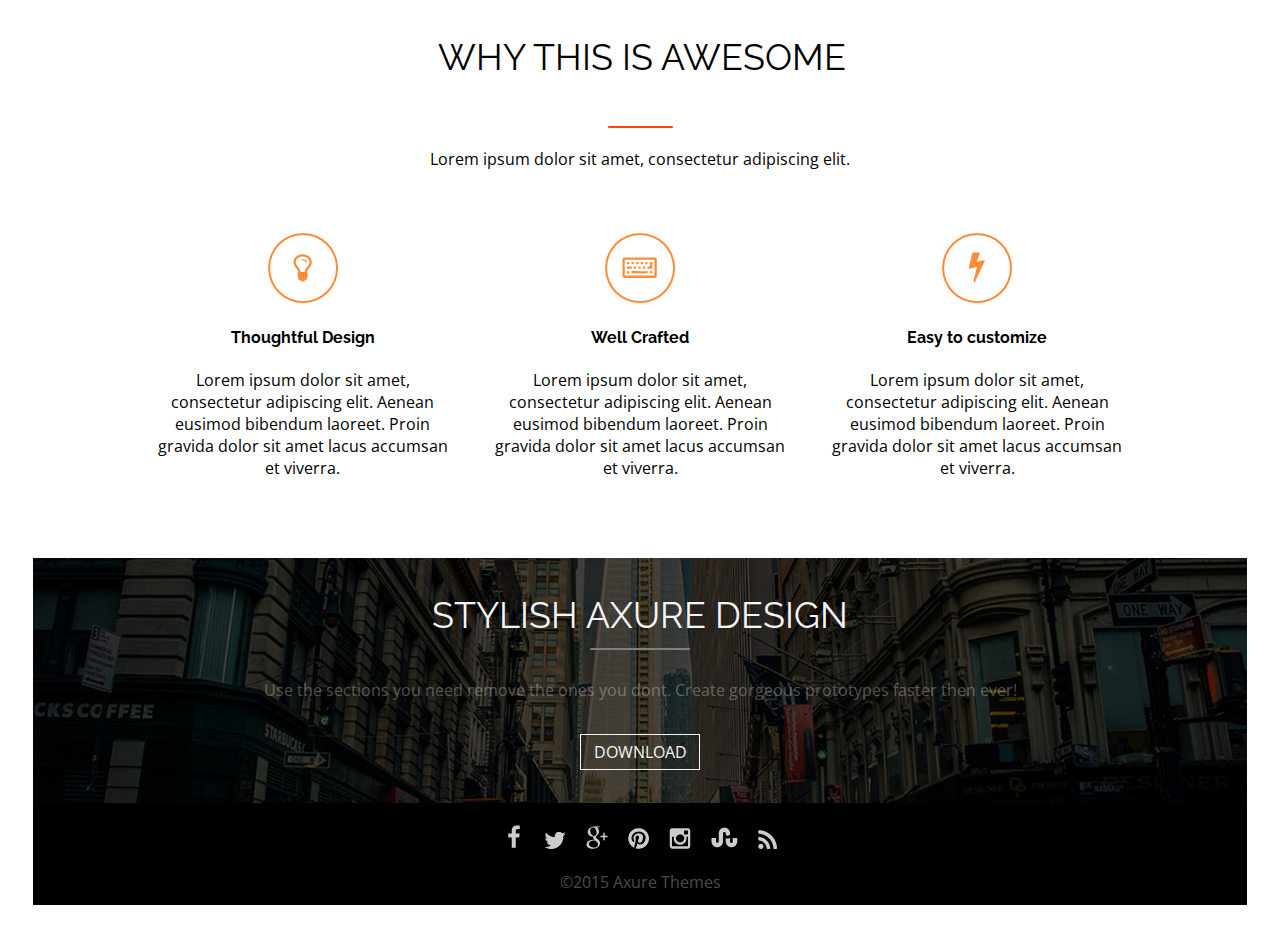
<file: homework3/index.html>
<!DOCTYPE html>
<html lang="en">
    <head>
        <meta charset="UTF-8">
        <title>About</title>
        <link href="https://fonts.googleapis.com/css?family=Raleway:300,400,700&display=swap" rel="stylesheet">
        <link href="https://fonts.googleapis.com/css?family=Open+Sans&display=swap" rel="stylesheet">
        <link rel="stylesheet" href="assets/styles/styles.css">
    </head>

    <body>
        <div class="header">
            <p class = "raleway logo">why this is awesome</p>

            <div class="line"></div>

            <p class="opensans">Lorem ipsum dolor sit amet, consectetur adipiscing elit.</p>
        </div>

        <div class="main">
            <div class="container">
                <div class="block adv1">
                    <img src="assets/icons/lightbulb.jpg" alt="img1">
                    <h4 class = "raleway">Thoughtful Design</h4>
                    <p class="opensans">Lorem ipsum dolor sit amet, consectetur adipiscing elit. Aenean eusimod bibendum laoreet. Proin gravida dolor sit amet lacus accumsan et viverra.</p>
                </div>

                <div class="block adv2">
                    <img src="assets/icons/keyboard.jpg" alt="img2">
                    <h4 class = "raleway">Well Crafted</h4>
                    <p class="opensans">Lorem ipsum dolor sit amet, consectetur adipiscing elit. Aenean eusimod bibendum laoreet. Proin gravida dolor sit amet lacus accumsan et viverra.</p>
                </div>

                <div class="block adv3">
                    <img src="assets/icons/lightning.jpg" alt="img3">
                    <h4 class = "raleway">Easy to customize</h4>
                    <p class="opensans">Lorem ipsum dolor sit amet, consectetur adipiscing elit. Aenean eusimod bibendum laoreet. Proin gravida dolor sit amet lacus accumsan et viverra.</p>
                </div>

            </div>

        </div>

        <div class="footer">
            <div class="image">
                <div class="bcolor">
                    <div class="container2">
                        <div class="raleway footLogo">stylish axure design</div>
                        <div class="footLine"></div>
                        <div class="opensans footInfo">Use the sections you need remove the ones you dont. Create gorgeous prototypes faster then ever!</div>
                        <div class="footButton">
                            <p class="download"><a href="">download</a></p>
                        </div>
                    </div>
                </div>
            </div>

            <div class="toolbar">
                <div class="background">

                    <div class="icons">
                        <img class = "footImage" src=./assets/icons/facebook.png alt="">
                        <img class = "footImage" src="./assets/icons/twitter.png" alt="">
                        <img class = "footImage" src="./assets/icons/google.png" alt="">
                        <img class = "footImage" src="./assets/icons/pinterst.png" alt="">
                        <img class = "footImage" src="./assets/icons/instagram.png" alt="">
                        <img class = "footImage" src="./assets/icons/111.png" alt="">
                        <img class = "footImage" src="./assets/icons/222.png" alt="">
                    </div>

                    <div><p class="end opensans">©2015 Axure Themes</p></div>
                </div>
            </div>
        </div>

    </body>

</html>
</file>
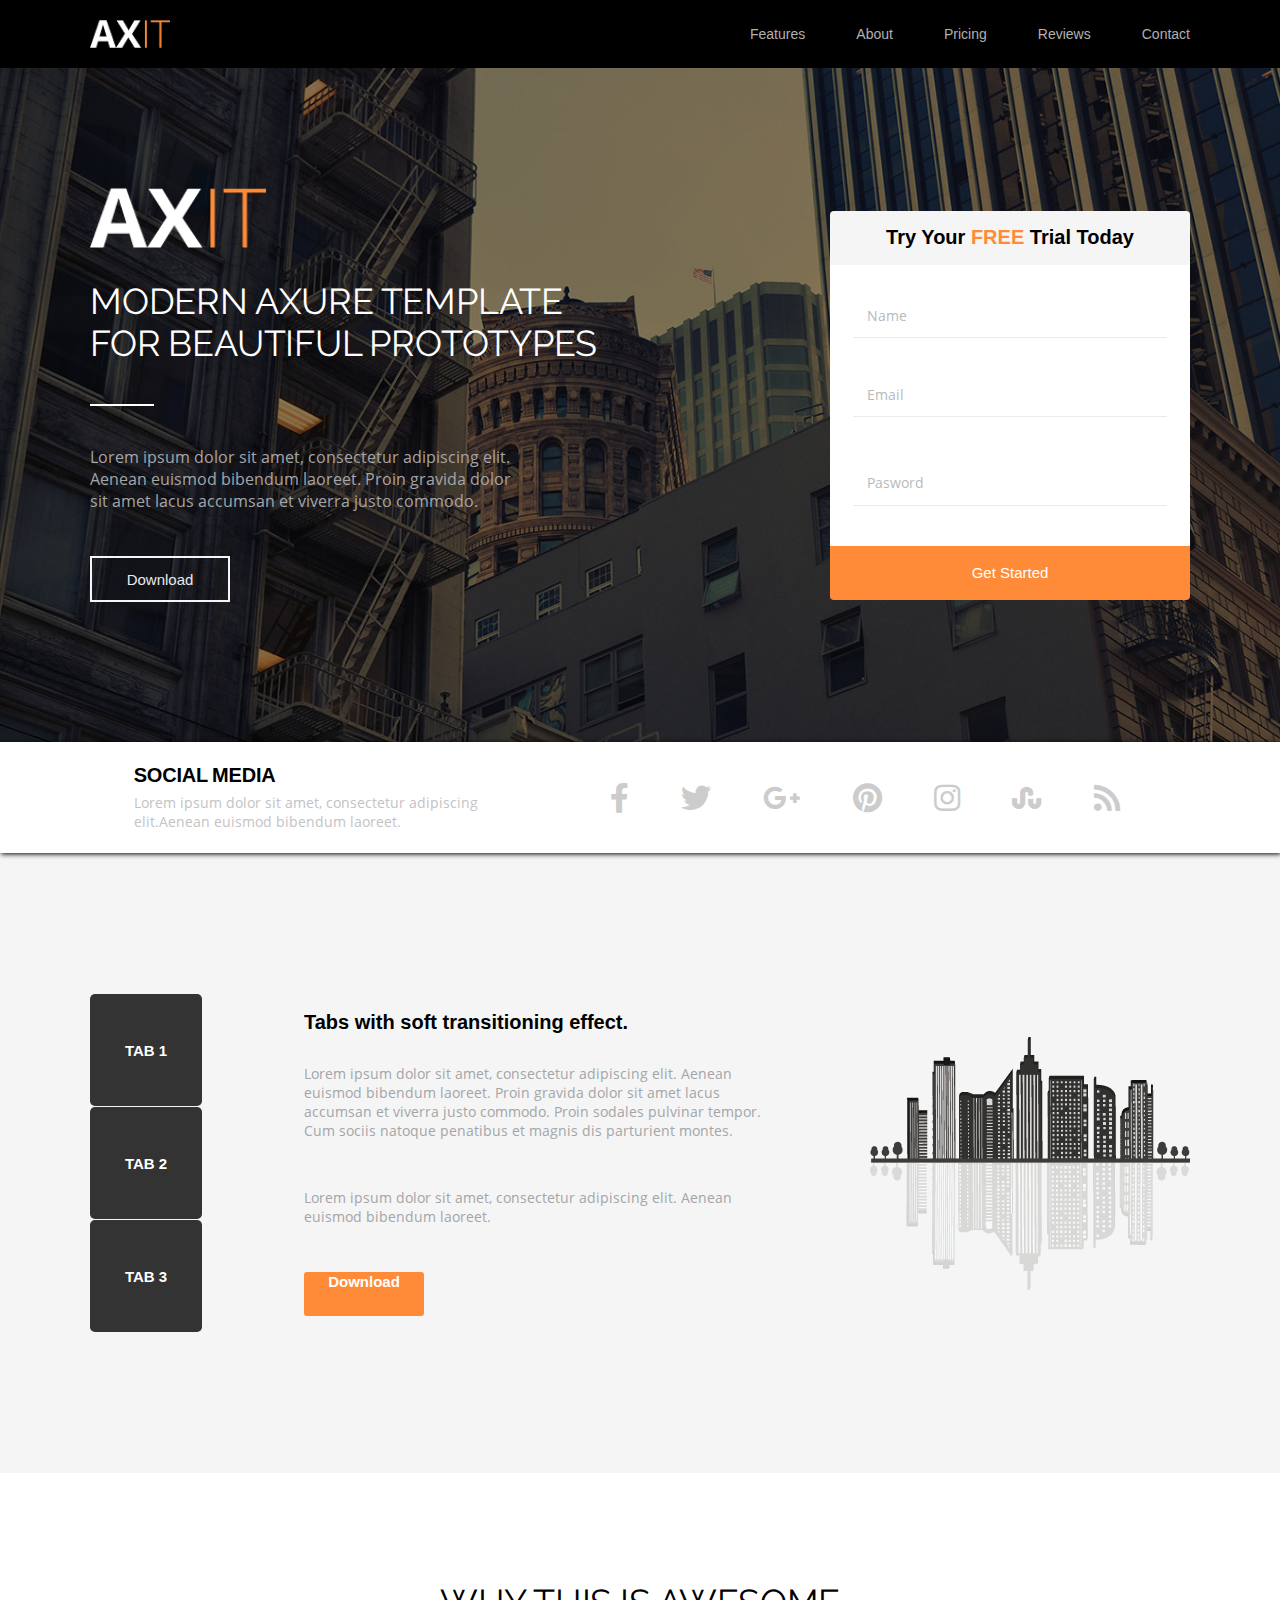
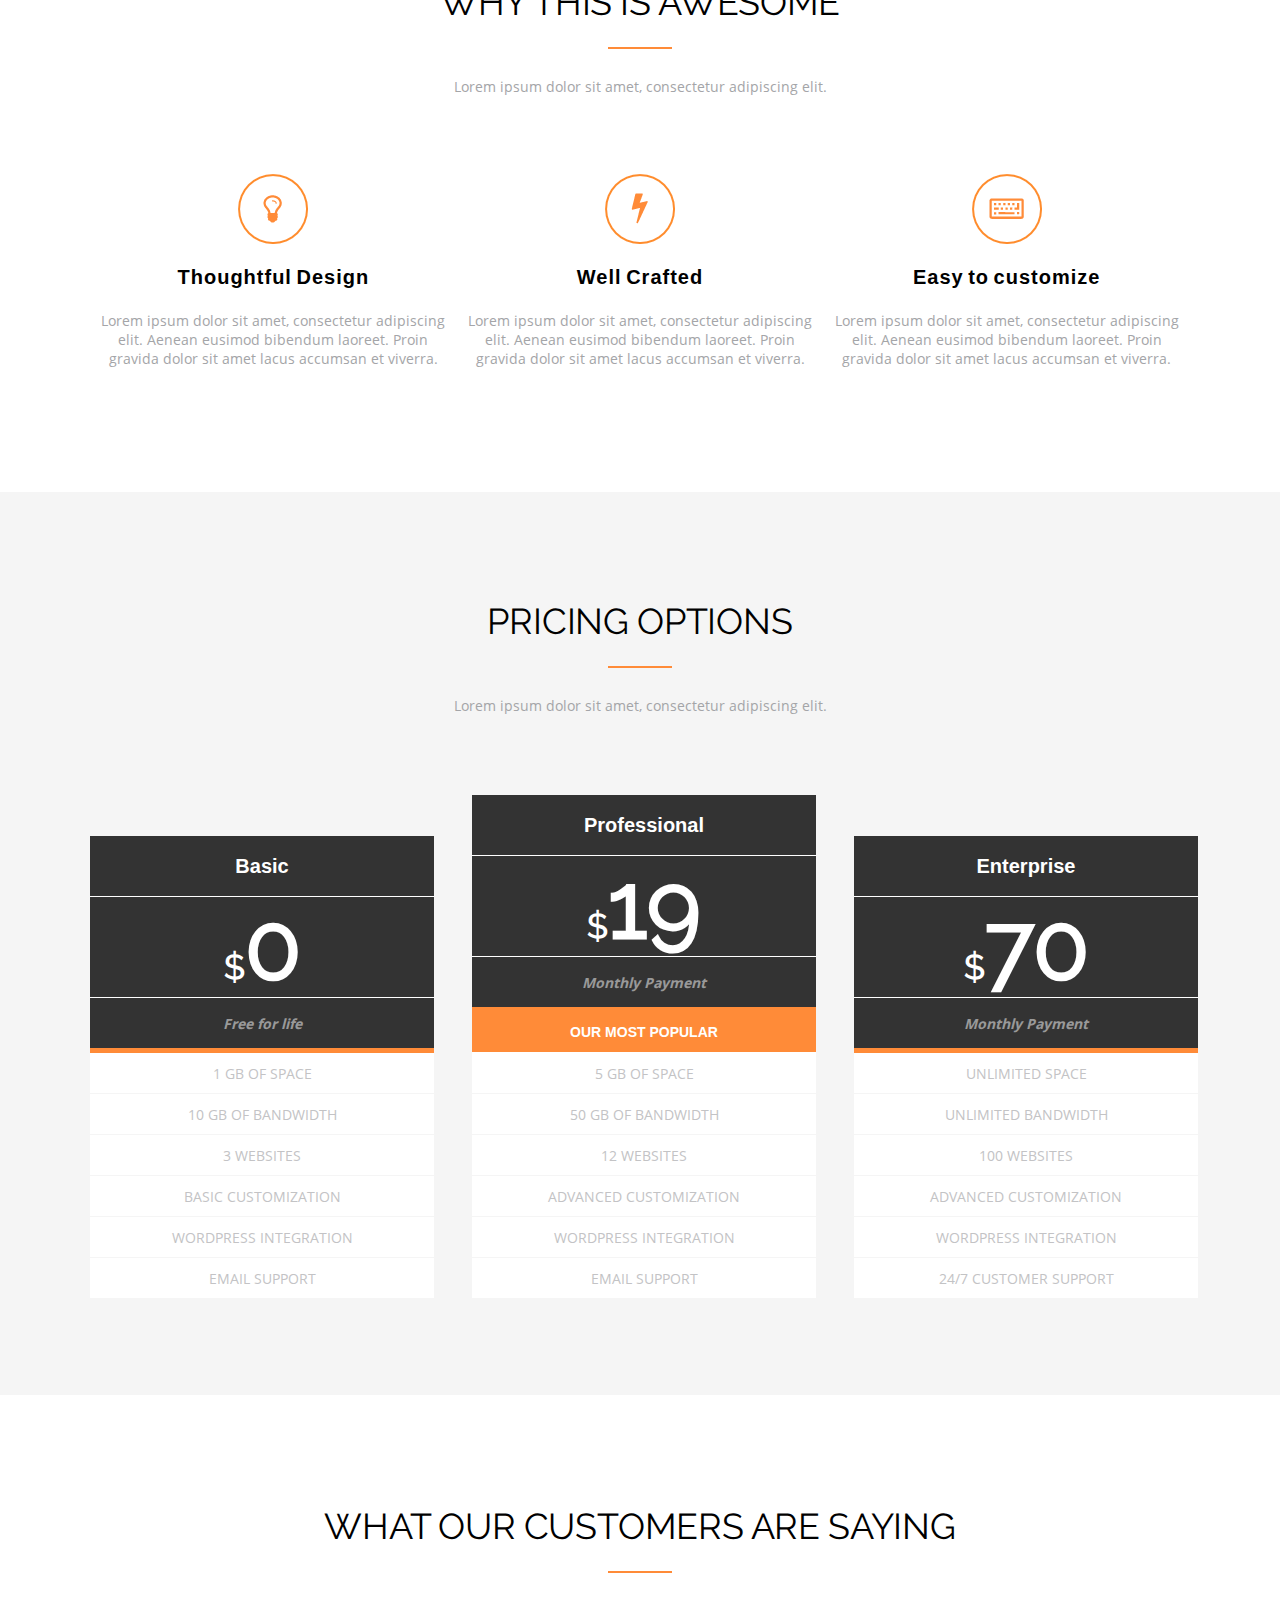
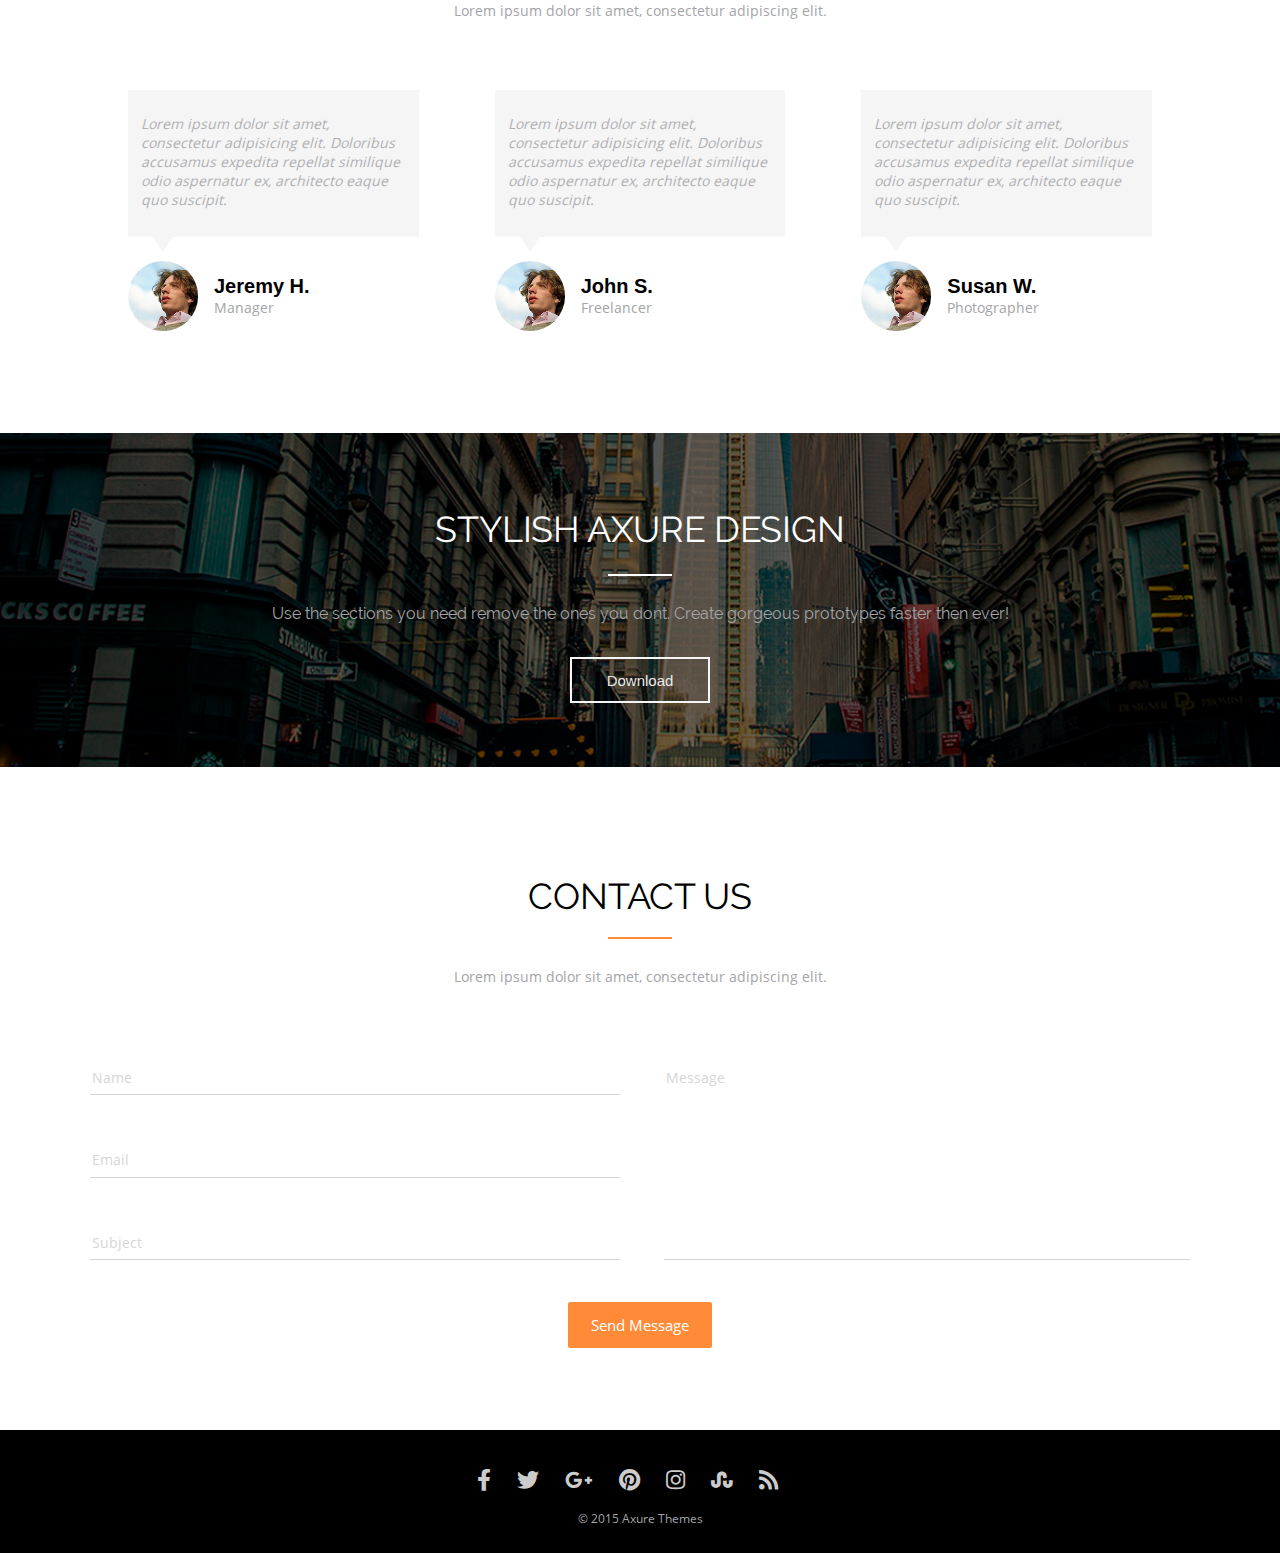
<file: homework5/index.html>
<!DOCTYPE html>
<html lang="en">
<head>
    <meta charset="UTF-8">
    <meta name="viewport" content="width=device-width, initial-scale=1.0, maximum-scale=1.0, user-scalable=no">
    <title>AXIT</title>
    <link rel="stylesheet" href="./assets/css/styles.css">
    <link href="assets/css/all.css" rel="stylesheet">

</head>
<body>

<header>

    <div class="container header ">

        <img class="logo header col-md_4" src="./assets/images/header__logo.png" alt="logo">

        <ul class="header__nav col-md_6">
            <li>Features</li>
            <li>About</li>
            <li>Pricing</li>
            <li>Reviews</li>
            <li>Contact</li>
        </ul>

    </div>

</header>

<main>

    <section class="banner">

        <div class="container banner">

            <div class="left__banner col-md_6">

                <img class="image__logo__banner" src="./assets/images/header__logo.png" alt="logo">

                <p class="logo banner col-md_4">modern axure template for beautiful prototypes</p>

                <p class="description__banner">Lorem ipsum dolor sit amet, consectetur adipiscing elit. Aenean
                    euismod bibendum laoreet. Proin gravida dolor sit amet lacus
                    accumsan et viverra justo commodo.</p>

                <p class="button__banner"><a href="">Download</a></p>

            </div>

            <div class="right__banner col-md_6">

                <p class="right__logo__forms">Try Your&nbsp;<span class="free">FREE</span>&nbsp;Trial Today</p>

                <div class="input__right">

                    <form>
                        <input class="text__form__right" type="text" placeholder="Name">
                        <input class="email__form__right" type="email" placeholder="Email">
                        <input class="password__form__right" type="password" placeholder="Pasword">
                    </form>
                </div>

                <button class="button__right">Get Started</button>

            </div>

        </div>

    </section>

    <section class="social">

        <div class="container">

            <div class="social__head">

                <div class="left__social">

                    <p class="logo social">Social Media</p>

                    <p class="description__social">Lorem ipsum dolor sit amet, consectetur adipiscing elit.Aenean
                        euismod
                        bibendum laoreet.</p>

                </div>

                <div class="right__social">

                    <a class="social__icon" href=""><i class="fab fa-facebook-f fa-3x"></i></a>
                    <a class="social__icon" href=""><i class="fab fa-twitter fa-3x"></i></a>
                    <a class="social__icon" href=""><i class="fab fa-google-plus-g fa-3x"></i></a>
                    <a class="social__icon" href=""><i class="fab fa-pinterest fa-3x"></i></a>
                    <a class="social__icon" href=""><i class="fab fa-instagram fa-3x"></i></a>
                    <a class="social__icon" href=""><i class="fab fa-stumbleupon fa-3x"></i></a>
                    <a class="social__icon" href=""><i class="fas fa-rss fa-3x"></i></a>

                </div>

            </div>

        </div>

    </section>

    <section class="features">

        <div class="container features">

            <div class="features__tabs">

                <p class="features_tab">tab 1</p>

                <p class="features_tab">tab 2</p>

                <p class="features_tab">tab 3</p>

            </div>

            <div class="features__center">

                <p class="features__center__headline">Tabs with soft transitioning effect.</p>

                <p class="description _featuresFirst">Lorem ipsum dolor sit amet, consectetur adipiscing elit. Aenean euismod bibendum laoreet. Proin gravida dolor sit amet lacus accumsan et viverra justo commodo. Proin sodales pulvinar tempor. Cum sociis natoque penatibus et magnis dis parturient montes.</p>

                <p class="description _features">Lorem ipsum dolor sit amet, consectetur adipiscing elit. Aenean euismod bibendum laoreet.</p>

                <button class="features__button">Download</button>

            </div>

            <img src="./assets/images/features_city.png" alt="city">

        </div>

    </section>

    <section class="advantages">

        <div class="container">

            <p class="logo col-md_4">why this is awesome</p>

            <p class="description">Lorem ipsum dolor sit amet, consectetur adipiscing elit.</p>

            <div class="blocks__advantages col-md_6">

                <div class="block__advantages ">

                    <div class="icon adv_first"></div>

                    <p class="slogan__advantages">Thoughtful Design</p>

                    <p class="description">Lorem ipsum dolor sit amet, consectetur adipiscing elit. Aenean eusimod
                        bibendum
                        laoreet. Proin gravida dolor sit amet lacus accumsan et viverra.</p>

                </div>


                <div class="block__advantages">

                    <div class="icon adv_second"></div>

                    <p class="slogan__advantages">Well Crafted</p>

                    <p class="description">Lorem ipsum dolor sit amet, consectetur adipiscing elit. Aenean eusimod
                        bibendum
                        laoreet. Proin gravida dolor sit amet lacus accumsan et viverra.</p>
                </div>

                <div class="block__advantages">

                    <div class="icon adv_third"></div>

                    <p class="slogan__advantages">Easy to customize</p>

                    <p class="description">Lorem ipsum dolor sit amet, consectetur adipiscing elit. Aenean eusimod
                        bibendum
                        laoreet. Proin gravida dolor sit amet lacus accumsan et viverra.</p>

                </div>

            </div>

        </div>

    </section>

    <section class="pricing">

        <div class="container">

            <p class="logo col-md_4">pricing options</p>

            <p class="description">Lorem ipsum dolor sit amet, consectetur adipiscing elit.</p>

            <div class="price__blocks">

                <div class="price__block">
                    <div class="one">
                        <p class="first">Basic</p>
                    </div>
                    <div class="two">
                        <p class="second"><span class="dol">&#36;</span>0</p>
                    </div>
                    <div class="three">
                        <p class="third">Free for life</p>
                    </div>

                    <ul class="price__block__ul">
                        <li class="price__block__li">1 gb of space</li>
                        <li class="price__block__li">10 gb of bandwidth</li>
                        <li class="price__block__li">3 websites</li>
                        <li class="price__block__li">basic customization</li>
                        <li class="price__block__li">wordpress integration</li>
                        <li class="price__block__li">email support</li>
                    </ul>

                </div>

                <div class="price__block__middle">
                    <div class="one">
                        <p class="first">Professional</p>
                    </div>
                    <div class="two">
                        <p class="second"><span class="dol">&#36;</span>19</p></div>
                    <div class="three">
                        <p class="third">Monthly Payment</p>
                    </div>
                    <div class="four">
                        <p class="fourth">our most popular</p>
                    </div>

                    <ul class="price__block__ul">
                        <li class="price__block__li">5 gb of space</li>
                        <li class="price__block__li">50 gb of bandwidth</li>
                        <li class="price__block__li">12 websites</li>
                        <li class="price__block__li">advanced customization</li>
                        <li class="price__block__li">wordpress integration</li>
                        <li class="price__block__li">email support</li>
                    </ul>

                </div>

                <div class="price__block">
                    <div class="one">
                        <p class="first">Enterprise</p></div>
                    <div class="two">
                        <p class="second"><span class="dol">&#36;</span>70</p>
                    </div>
                    <div class="three">
                        <p class="third">Monthly Payment</p>
                    </div>

                    <ul class="price__block__ul">
                        <li class="price__block__li">unlimited space</li>
                        <li class="price__block__li">unlimited bandwidth</li>
                        <li class="price__block__li">100 websites</li>
                        <li class="price__block__li">advanced customization</li>
                        <li class="price__block__li">wordpress integration</li>
                        <li class="price__block__li">24/7 customer support</li>
                    </ul>

                </div>

            </div>

        </div>

    </section>

    <section class="testimonials">

        <div class="container">

            <div class="logo testi col-md_4">what our customers are saying</div>

            <div class="description">Lorem ipsum dolor sit amet, consectetur adipiscing elit.</div>

            <div class="_testimonials">

                <div class="testimonial">

                    <blockquote>
                    <p class="review">Lorem ipsum dolor sit amet, consectetur adipisicing elit. Doloribus accusamus expedita repellat similique odio aspernatur ex, architecto eaque quo suscipit.</p>
                    </blockquote>
                    <div class="person">

                        <img src="./assets/images/testimonial__face1.png" alt="face">

                        <div class="testimonial__name__position">

                            <div class="testimonial__name">Jeremy H.</div>

                            <div class="testimonial__position">Manager</div>

                        </div>

                    </div>

                </div>

                <div class="testimonial">

                    <blockquote>
                        <p class="review">Lorem ipsum dolor sit amet, consectetur adipisicing elit. Doloribus accusamus expedita repellat similique odio aspernatur ex, architecto eaque quo suscipit.</p>
                    </blockquote>

                    <div class="person">

                        <img src="./assets/images/testimonial__face2.png" alt="face">

                        <div class="testimonial__name__position">

                            <div class="testimonial__name">John S.</div>

                            <div class="testimonial__position">Freelancer</div>

                        </div>

                    </div>

                </div>

                <div class="testimonial">

                    <blockquote>
                        <p class="review">Lorem ipsum dolor sit amet, consectetur adipisicing elit. Doloribus accusamus expedita repellat similique odio aspernatur ex, architecto eaque quo suscipit.</p>
                    </blockquote>

                    <div class="person">

                        <img src="./assets/images/testimonial__face3.png" alt="face">

                        <div class="testimonial__name__position">

                            <div class="testimonial__name">Susan W.</div>

                            <div class="testimonial__position">Photographer</div>

                        </div>

                    </div>

                </div>

            </div>

        </div>

    </section>

    <section class="feedback">

        <div class="container">

            <p class="feedback logo col-md_4">stylish axure design</p>

            <p class="feedback__description col-md_3">Use the sections you need remove the ones you dont. Create gorgeous
                prototypes faster then ever!</p>

            <p class="feedback__button"><a href="">Download</a></p>


        </div>

    </section>

    <section class="contacts">

        <div class="container">

            <div class="contacts logo col-md_4">contact us</div>

            <div class="description">Lorem ipsum dolor sit amet, consectetur adipiscing elit.</div>

            <div class="contacts__forms">

                <div class="contacts__left">

                    <input class="contacts__forms__input" type="text" placeholder="Name">

                    <input class="contacts__forms__input" type="email" placeholder="Email">

                    <input class="contacts__forms__input" type="text" placeholder="Subject">

                </div>

                <textarea class="contacts__textarea" name="" id="" cols="30" rows="10" placeholder="Message"></textarea>


            </div>

            <button class="contacts__sendMessage">Send Message</button>

        </div>

    </section>

</main>

<footer>

    <div class="container">

        <div class="footer__icons">

            <a href=""><i class="fab fa-facebook-f"></i></a>
            <a href=""><i class="fab fa-twitter"></i></a>
            <a href=""><i class="fab fa-google-plus-g"></i></a>
            <a href=""><i class="fab fa-pinterest"></i></a>
            <a href=""><i class="fab fa-instagram"></i></a>
            <a href=""><i class="fab fa-stumbleupon"></i></a>
            <a href=""><i class="fas fa-rss"></i></a>

        </div>

        <p class="footer__date">&copy; 2015 Axure Themes</p>

    </div>

</footer>

</body>
</html>
</file>
<file: homework3/assets/styles/styles.css>
body{
    background-color: white;
    /*width: 1400px;*/
}

.raleway{
    font-family: 'Raleway', sans-serif;
    font-style: unset;

}

.opensans{
    font-family: 'Open Sans', sans-serif;
}

.logo {
    text-transform: uppercase;
    font-size: 36px;
    padding-left: 3px;
}


.line{
    height: 2px;
    width: 65px;
    background-color: orangered;
    display: inline-block;
    border-radius: 3px;
}

.header{
    text-align: center;
    margin-top: 2%;
}

.block{
    width: 33.3%;
    margin: 0 2%;
}

.container{
    /*width: 1100px;*/
    display: flex;
    flex-direction: row;
    text-align: center;
    margin: 5% 10%;
}

.footer{
    text-align: center;
    color: whitesmoke;
    margin: 2%;
}

.image{
    background-size: cover;
    background-image: url(../images/background2.jpg);
    /*filter: brightness(50%);*/
}

.bcolor{
    background-color:rgba(0,0,0,0.7);
}

.footLogo{
    text-transform: uppercase;
    padding-top: 3%;
    font-size: 36px;
}

.footLine{
    width: 100px;
    height: 2px;
    background-color: gray;
    display: inline-block;
    border-radius: 2px;
    }

.footInfo{
    padding-top: 2%;
    color: rgba(255, 255, 255, 0.3);
}

.footButton{
    padding: 2% 0;
}
 a{
     text-decoration: none;
     border: 1px solid whitesmoke;
     font-family: 'Open Sans', sans-serif;
     text-transform: uppercase;
     padding: 0.5% 1%;
     color: whitesmoke;
 }

 a:hover{
   background-color: black;
 }

 .toolbar{
     /*margin-top: 3%;*/
 }

 .icons{
     padding-top: 1.5%;
 }

 .background{
     background-color: black;
 }

 .footImage{
     padding: 0 0.5%;

 }

 .end{
     padding-bottom: 1%;
     color: rgba(255, 255, 255, 0.3);
 }
</file>
<file: homework5/assets/css/styles.css>
@import url('fonts.css');

html {
    font-size: 62.5%;
}

body {
    margin: 0;
    padding: 0;
}

.row{
    font-size: 0;
    margin: 0 -10px;
}

.col{
    display: inline-block;
    vertical-align: top;
    font-size: 16px;
    box-sizing: border-box;
    padding: 0 10px;
}

.container {
    margin: 0 auto;
    width: 110rem;
    text-align: center;
}

.logo {
    background: none;
    text-transform: uppercase;
    font-family: 'Raleway', sans-serif;
    font-size: 3.6rem;
    letter-spacing: -0.02rem;
    word-spacing: -0.09rem;
    margin-top: 0;
    margin-bottom: 2.8rem;
}

.logo:after {
    content: '';
    width: 6.4rem;
    height: .2rem;
    background-color: #ff8b38;
    display: block;
    margin: 2.4rem auto 0;
}

.description {
    font-family: 'Open Sans', sans-serif;
    color: #a4a5a8;
    font-size: 1.4rem;
    margin-top: 2.2rem;
}

i {
    color: #cccccc
}

a {
    text-decoration: none;
    color: #eae9e8;
}

header {
    height: 6.8rem;
    background-color: black;
    display: flex;
    flex-flow: row nowrap;
    align-items: center;
    justify-content: space-around;
}

.banner {
    background-image: url("../images/banner_background.png");
    background-size: cover;
}

.social {
    box-shadow: .1rem .1rem .5rem;
    position: relative;
    z-index: 0;
}

.features {
    /*margin: 0 auto;*/
    background-color: #f5f5f5;
    padding: 7rem 0 7rem;
}

.advantages {
    margin: 0 auto;
    padding: 10.8rem 0;
}

.pricing {
    /*margin: 0 auto;*/
    padding: 10.8rem 0 9.6rem;
    background-color: #f5f5f5;
}

.testimonials {
    /*margin: 0 auto;*/
    padding: 11rem 0 10.2rem;
}

.feedback {
    /*margin: 0 auto;*/
    background-image: url("../images/feedback_background.png");
    background-size: cover;
    padding-bottom: 6.4rem;
}

/*contacts*/

footer {
    /*margin: 0 auto;*/
    padding: 3.8rem 0 1.4rem;
    background-color: black;
}

/*~~~~~~~~~~~~~~~~~~~~~~~~~~~~~~~~~~~~~~~~~~~~~~~~~~~~~~~~~~~~~~~~~*/

/*header*/

.container.header {
    background-color: black;
    width: 110rem;
    display: flex;
    flex-flow: row nowrap;
    justify-content: space-between;
}

.logo.header {
    margin: 1.2rem 0;
    height: 2.8rem;
    width: 8rem;
}


.header__nav {
    width: 40%;
    padding: 0;
    list-style-type: none;
    display: flex;
    flex-flow: row nowrap;
    align-items: center;
    justify-content: space-between;
    color: #b0b0b0;
    font-family: "Open Sans Bold", sans-serif;
    font-size: 1.4rem;
}

/*banner*/

.container.banner {
    margin: 0 auto;
    width: 110rem;
    display: flex;
    flex-flow: row nowrap;
    justify-content: space-between;
    /*display: grid;*/
    /*grid-template-columns: 1fr 1fr;*/

    background: none;
}

.left__banner {
    margin: 0;
    width: 50%;
}

.image__logo__banner {
    display: flex;
    justify-content: left;
    margin: 12rem 0 3.2rem;
    height: 6rem;
    width: 17.6rem;
}

.logo.banner {
    background: none;
    color: white;
    text-align: left;
}

.logo.banner:after {
    content: '';
    display: block;
    width: 6.4rem;
    height: 0.2rem;
    background-color: #ffffff;
    margin: 4rem 0;
}

.description__banner {
    width: 79%;
    margin-bottom: 4.4rem;
    font-size: 1.6rem;
    font-family: 'Open Sans', sans-serif;
    color: #a4a5a8;
    margin-top: 0;
    text-align: left;
}

.button__banner {
    display: flex;
    margin-bottom: 14rem;
    flex-flow: row wrap;
    justify-content: center;
    align-items: center;
    width: 13.6rem;
    height: 4.2rem;
    font-size: 1.5rem;
    font-family: "Open Sans SemiBold", sans-serif;
    border: .2rem solid #f5f5f5;
}

.right__banner {
    display: flex;
    flex-flow: column nowrap;
    justify-content: center;
    align-items: center;
}

.right__logo__forms {
    display: flex;
    justify-content: center;
    align-items: center;
    width: 36rem;
    height: 5.4rem;
    font-family: 'Open Sans Bold', sans-serif;
    font-weight: bold;
    font-size: 2rem;
    background-color: #f5f5f5;
    margin: 0;
    border-radius: .4rem .4rem 0 0;
    border-bottom: none;
}

.free {
    color: #ff8b38;
}

.input__right {
    display: flex;
    flex-direction: column;
    justify-content: center;
    align-items: center;
    width: 36rem;
    background-color: white;
}

.text__form__right, .email__form__right, .password__form__right {
    display: flex;
    flex-direction: row;
    justify-content: center;
    align-items: center;
    height: 2.2rem;
    border: none;
    width: 28.6rem;
    border-bottom: .1rem solid #d6d6d6;
    outline: none;
    opacity: .5;
    padding: 1rem 1.4rem;
}

.text__form__right, .email__form__right, .password__form__right::placeholder {
    font-family: 'Open Sans', sans-serif;
    font-size: 1.4rem;
    /*color: #bdbdbd;*/
}

.text__form__right {
    margin-top: 3rem;
    margin-bottom: 3.6rem;
}

.email__form__right {
    margin-bottom: 4.6rem;
}

.password__form__right {
    margin-bottom: 4rem;
}

.button__right {
    height: 5.4rem;
    width: 36rem;
    background-color: #ff8b38;
    border: none;
    font-family: "Open Sans SemiBold", sans-serif;
    font-size: 1.5rem;
    color: #ffffff;
    border-radius: 0 0 .4rem .4rem;
    outline: none;
}

/*social*/

.social__head {
    display: flex;
    flex-flow: row nowrap;
    align-items: center;
    justify-content: space-evenly;
}

.left__social {
    display: flex;
    flex-flow: column nowrap;
    align-items: flex-start;
    width: 37%;
}

.logo.social {
    font-family: 'Open Sans Bold', sans-serif;
    font-weight: bold;
    font-size: 2rem;
    margin: 2.2rem 0 0;
    box-shadow: none;
}

.logo.social:after{
    display: none;
}

.description__social {
    font-family: "Open Sans", sans-serif;
    font-size: 1.4rem;
    text-align: left;
    color: #c3c3c5;
    margin: .6rem 0 2.2rem;
}

.right__social {
    display: flex;
    flex-direction: row;
    justify-content: space-evenly;
}

.social__icon {
    margin: 0 2.6rem;
}

/*features*/

.container.features {
    display: flex;
    flex-flow: row nowrap;
    justify-content: center;
    align-items: center;
}

.features_tab {
    text-transform: uppercase;
    color: #ffffff;
    margin: .1rem auto;
    display: flex;
    flex-flow: row;
    justify-content: center;
    align-items: center;
    width: 11rem;
    height: 11rem;
    background-color: #333333;
    border-radius: .5rem;
    font-family: 'Open Sans Bold', sans-serif;
    font-weight: bold;
    font-size: 1.5rem;
    transition: background-color 300ms;
    padding: .1rem;
}

.features_tab:hover {
    background-color: #ff8b38;
}

.features__center {
    display: flex;
    flex-flow: column nowrap;
    justify-content: center;
    align-items: flex-start;
    margin: 0 10.2rem;
}

.features__center__headline {
    font-family: 'Open Sans Bold', sans-serif;
    font-weight: bold;
    font-size: 2rem;
    color: #000000;
    margin: 0;
}

.description._featuresFirst{
    text-align: left;
    margin: 3rem 0 2.6rem;
}

.description._features {
    text-align: left;
    margin-bottom: 4.6rem;
}

.features__button {
    /*margin-top: .1rem;*/
    display: flex;
    flex-flow: row wrap;
    justify-content: center;
    width: 12rem;
    height: 4.4rem;
    font-size: 1.5rem;
    font-family: "Open Sans SemiBold", sans-serif;
    font-weight: bold;
    border: none;
    border-radius: .3rem;
    background-color: #ff8b38;
    color: #ffffff;
}

/*advantages*/

.blocks__advantages {
    display: flex;
    flex-flow: row nowrap;
    justify-content: space-evenly;
    padding-top: 6.2rem;
}

.block__advantages {
    width: 33%;
    padding: 0 .5rem;
    margin: .2rem 0;
}

.slogan__advantages {
    font-family: 'Open Sans Bold', sans-serif;
    font-weight: bold;
    font-size: 2rem;
    letter-spacing: .1rem;
    word-spacing: -.2rem;
}

.icon {
    display: inline-block;
    margin: 0;
    height: 7rem;
    width: 7rem;
    background: url(../icons/advantages_icons.png) no-repeat;
}

.icon.adv_first {
    background-position: 0 0;
}

.icon.adv_second {
    background-position: -7rem 0;
}

.icon.adv_third {
    background-position: -14rem 0;
}

/*pricing*/

.price__blocks {
    display: flex;
    flex-flow: row nowrap;
    justify-content: space-evenly;
    margin-top: 8rem;
    align-items: flex-end;
}

.one, .two, .three, .four {
    display: flex;
    flex-flow: row nowrap;
    justify-content: center;
    align-items: center;
    font-family: Open Sans Bold, sans-serif;
    font-weight: bold;
    font-size: 2rem;
    color: #ffffff;
    background-color: #333333;
    width: 34.4rem;
    height: 6rem;
    border-bottom: .1rem solid white;

}

.two {
    font-family: Raleway, sans-serif;
    font-weight: bold;
    height: 10rem;
}

.three {
    border-bottom: .5rem solid #ff8b38;
    font-family: 'Open Sans', sans-serif;
    font-style: italic;
    font-size: 1.4rem;
    color: #999999;
    height: 5rem;
}

.four {
    background-color: #ff8b38;
    text-transform: uppercase;
    font-size: 1.4rem;
    height: 4rem;
}

.first, .second, .third {
    margin: 0 auto;
}

.second {
    font-size: 9.2rem;
}

.dol {
    font-size: 3.4rem;
}

.price__block__ul {
    list-style-type: none;
    margin: 0;
    padding-left: 0;
}

.price__block__li {
    display: flex;
    flex-flow: row wrap;
    justify-content: center;
    align-items: center;
    font-family: "Open Sans", sans-serif;
    font-size: 1.4rem;
    width: 34.4rem;
    height: 4rem;
    text-transform: uppercase;
    color: #c3c3c5;
    background-color: white;
    border-bottom: .1rem solid #f5f5f5;
    transition: all 200ms 100ms;
}

.price__block__li:hover {
    background-color: #ff8b38;
    color: white;
}

.price__block__middle {
    margin: 0 3.8rem;
}

/*testimonials*/

._testimonials {
    display: flex;
    flex-flow: row nowrap;
    justify-content: space-evenly;
    align-items: center;
}

.testimonial {
    margin: 6rem 3.8rem 0;
}

.review {
    position: relative;
    padding: 2.4rem 1.3rem 2.8rem;
    font-family: "Open Sans", sans-serif;
    font-style: italic;
    font-size: 1.4rem;
    color: #b0b0b3;
    background-color: #f5f5f5;
    text-align: left;
    margin: 0 -4rem 2.4rem;
}

.review:after {
    content: '';
    position: absolute;
    bottom: -1.5rem;
    left: 2.5rem;
    border-top: 1.5rem solid #f5f5f5;
    border-right: 1rem solid transparent;
    border-left: 1rem solid transparent;
}

.person {
    display: flex;
    flex-flow: row nowrap;
    justify-content: left;
    align-items: center;
}

.testimonial__name__position {
    display: flex;
    flex-flow: column nowrap;
    align-items: flex-start;
    margin-left: 1.6rem;
}

.testimonial__name {
    font-family: 'Open Sans Bold', sans-serif;
    font-weight: bold;
    font-size: 2rem;
}

.testimonial__position {
    font-family: "Open Sans", sans-serif;
    font-size: 1.4rem;
    color: #a4a5a8;
}

/*feedback*/

.feedback.logo {
    color: #ffffff;
    padding-top: 7.5rem;
    padding-bottom: 0;
    background: none;
}

.feedback.logo:after {
    content: '';
    width: 6.4rem;
    height: .2rem;
    background-color: #ffffff;
    display: block;
}

.feedback__description {
    font-family: 'Raleway', sans-serif;
    color: #a4a5a8;
    margin: 0 0 3.4rem;
    font-size: 1.6rem;
}

.feedback__button {
    margin: 0 auto;
    display: flex;
    flex-flow: row wrap;
    justify-content: center;
    align-items: center;
    width: 13.6rem;
    height: 4.2rem;
    font-size: 1.5rem;
    font-family: "Open Sans SemiBold", sans-serif;
    border: .2rem solid #f5f5f5;
}

/*contacts*/

.contacts.logo {
    text-transform: uppercase;
    font-family: 'Raleway', sans-serif;
    font-size: 3.6rem;
    letter-spacing: -0.02rem;
    word-spacing: -0.09rem;
    margin-bottom: 2.8rem;
    margin-top: 10.8rem;
}

.contacts.logo:after {
    content: '';
    width: 6.4rem;
    height: .2rem;
    background-color: #ff8b38;
    display: block;
    margin: 2rem auto 0;
}

.contacts__forms {
    padding: 7.4rem 0 4.2rem;
    display: flex;
    flex-flow: row nowrap;
    justify-content: space-between;
}

.contacts__left {
    height: 20rem;
    display: flex;
    flex-flow: column nowrap;
    justify-content: space-between;
}

.contacts__forms__input {
    height: 3.2rem;
    width: 52.6rem;
    border: hidden;
    border-bottom: .1rem solid #d6d6d6;
    font-family: "Open Sans", sans-serif;
    font-size: 1.4rem;
    color: #d6d6d6;
    outline: none;
}

.contacts__forms__input::placeholder {
    color: #d6d6d6;
}

.contacts__textarea {
    margin: 0;
    resize: none;
    font-family: "Open Sans", sans-serif;
    font-size: 1.4rem;
    color: #d6d6d6;
    height: 20rem;
    border: none;
    border-bottom: .1rem solid #d6d6d6;;
    width: 52.6rem;
    padding-top: .8rem;
    box-sizing: border-box;
    outline: none;
}

.contacts__textarea::placeholder {
    color: #d6d6d6;
}

.contacts__sendMessage {
    background-color: #ff8b38;
    border-radius: .2rem;
    font-family: "Open Sans", sans-serif;
    font-size: 1.5rem;
    color: white;
    height: 4.6rem;
    border: none;
    width: 14.4rem;
    margin-bottom: 8.2rem;
}

/*footer*/

.footer__icons {
    display: flex;
    flex-flow: row nowrap;
    justify-content: center;
    letter-spacing: 2.6rem;
    font-size: 2.2rem;
    margin-bottom: 1.6rem;
}

.footer__date {
    font-size: 1.2rem;
    font-family: 'Open Sans', sans-serif;
    color: #a4a5a8;
    margin-top: 0;
}


@media (max-width: 640px) {
    .col-md_1{width: 16.66666667%;}
    .col-md_2{width: 33.33333333%;}
    .col-md_3{width: 50%;}
    .col-md_4{width: 66.66666667%;}
    .col-md_5{width: 83.33333333%;}
    .col-md_6{width: 100%;}

    /*~~~~~~~~~~~~~~~~~~~~~~~~~~~~~~~~~~~~~~~~~~*/

    .container{
        width: 100vw;
        /*padding: 0 .5rem;*/
    }

    .logo{
        margin: 0 auto;
    }

    /*header*/

    .container.header {
        margin-top: 1.2rem;
        display: flex;
        flex-flow: column nowrap;
        justify-content: center;
        align-items: center;
    }

    .logo__header {
        margin: 1.2rem 0;
        height: 2.8rem;
        width: 8rem;
    }

    .header__nav {
        width: 100vw;
        justify-content: space-evenly;
    }

    /*banner*/
/*
    .banner{
       background: none;
    }
*/
    .container.banner {
        width: 100vw;
        display: flex;
        flex-flow: column nowrap;
        justify-content: center;
        background: none;
    }

    .left__banner {
        width: 100vw;
        margin: 0;
        display: flex;
        flex-flow: column;
        align-items: center;
    }

    .logo.banner {
        text-align: center;
        margin: 0 auto;
    }

    .logo.banner:after {
        display: none;
    }

    .description__banner {
        display: none;
    }

    .button__banner {
        display: none;
    }

    .right__banner {
        align-items: center;
        width: 100vw;
        margin: .8rem auto;
    }

    /*social*/

    .social{
        display: none;
    }

    /*features*/

    .features {
        display: none;
    }

    /*advantages*/

    .blocks__advantages {
        flex-flow: column nowrap;
        align-items: center;
    }

    /*pricing*/

    .price__block{
        display: none;
    }

    /*testimonials*/

    .testi{
        margin: 0 auto;
    }

    ._testimonials {
        flex-flow: column nowrap;
        margin: 0 auto;
    }

    .person {
        justify-content: start;
        align-items: center;
    }

    /*feedback*/

    .feedback__description{
        margin: 1.5rem auto;
    }

    /*contacts*/

    .contacts__textarea{
        display: none;
    }

    .contacts__forms{
        display: flex;
        flex-flow: column nowrap;
        align-items: center;
    }

    .contacts__forms__input {
        width: 75vw;
    }

    /*footer*/

    footer{
        width: 100vw;
    }

    .footer__icons {
        width: 100vw;
        display: flex;
        flex-flow: row nowrap;
        justify-content: center;
        letter-spacing: 1.6rem;
    }
}
</file>
